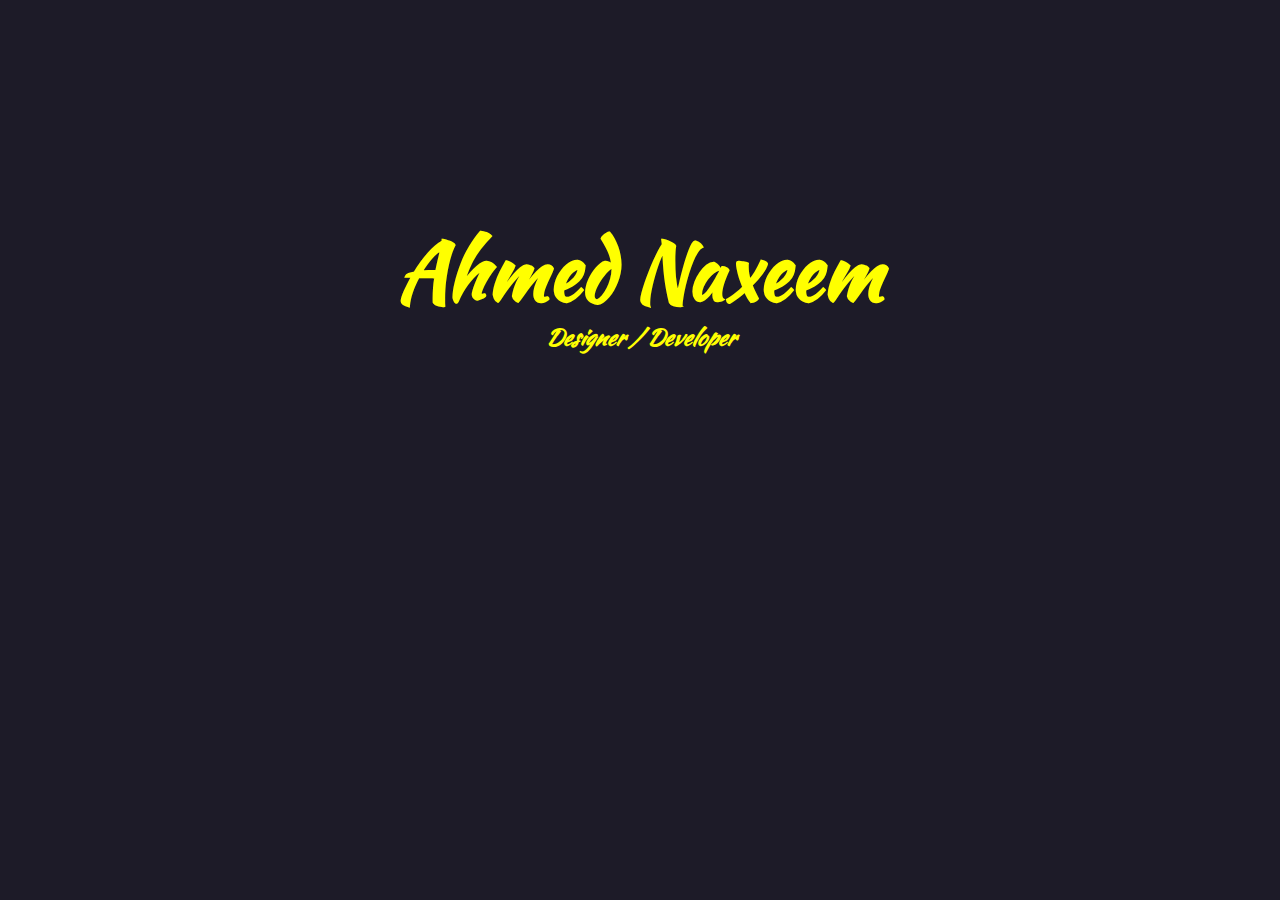
<file: index.html>
<!doctype html>
<html lang="en">
<head>
	<meta charset="utf-8">
	<title>Ahmed Naxeem - designer. developer.</title>
	<meta name="description" content="Experienced graphic designer, Northumbria Uni & AOD graduate.">
	<meta name="keywords" content="Naxeem, Ahmed Naxeem, web, web design, ui, ui design, ui/ux, user interface, user interface design, app, app design, graphic, design, branding, event branding, logo, logo design, brand identity design, advertising, advertisement, art, portfolio, naxeem's portfolio, photoshop, illustrator, flash, cs5, cs6, html, freelance, freelancer, northumbria, AOD, Academy of design, sri lanka, fuvahmulah, maldives, maldivian, forkland, gn, gnaviyani, atoll, designer, web, developer"/>
	<meta name="robots" content="index, follow">
	<meta name="author" content="Ahmed Naxeem">
	<meta name="viewport" content="user-scalable=no, initial-scale=1.0, maximum-scale=1.0, width=device-width">
	<meta name="apple-mobile-web-app-capable" content="yes"/>
	<meta property="og:title" content="Ahmed Naxeem - designer. developer.">
	<meta property="og:site_name" content="naxeem">
	<meta property="og:url" content="http://naxeem.com">
	<meta property="og:description" content="Experienced graphic designer, Northumbria Uni & AOD graduate.">
	<meta property="og:type" content="profile">
	<meta property="og:image" content="http://naxeem.com/old4/images/me-illustration.JPG">
	<meta property="og:image:type" content="image/jpg">
	<meta http-equiv="X-UA-Compatible" content="IE=11">
	<link rel="shortcut icon" type="image/x-icon" href="favicon.png">
	<link rel="icon" href="/favicon.png">
	<link rel="canonical" href="http://naxeem.github.io" />
	<link href="https://fonts.googleapis.com/css?family=Kaushan+Script" rel="stylesheet">
	<link rel="stylesheet" href="./style.css?v=2017JANhehe">
<script type="text/javascript">
    var host = "naxeem.com";
    if ((host == window.location.host) && (window.location.protocol != "https:"))
        window.location.protocol = "https";
</script>
</head>

<body>
	<main class="main" itemtype="http://schema.org/Person">
		<h1 itemprop="name"><a traget="_blank" href="https://twitter.com/messages/compose?recipient_id=16652262" class="twitter-dm-button" data-size="large" data-screen-name="naxeem" data-show-count="false">Ahmed Naxeem</a><script async src="//platform.twitter.com/widgets.js" charset="utf-8"></script></h1>
		<h2 itemprop="jobTitle"><a href="https://www.naxeem.com" title="My website"><span>Designer / Developer</span></a></h2>
		<article>
			<p></p>
		</article>
		<p itemprop="address" itemscope itemtype="http://schema.org/PostalAddress">
			Based in <span itemprop="addressLocality">Fuvahmulah City</span>, <span itemprop="addressRegion">Maldives</span>
		</p>
	</main>
</body>
</html>
</file>
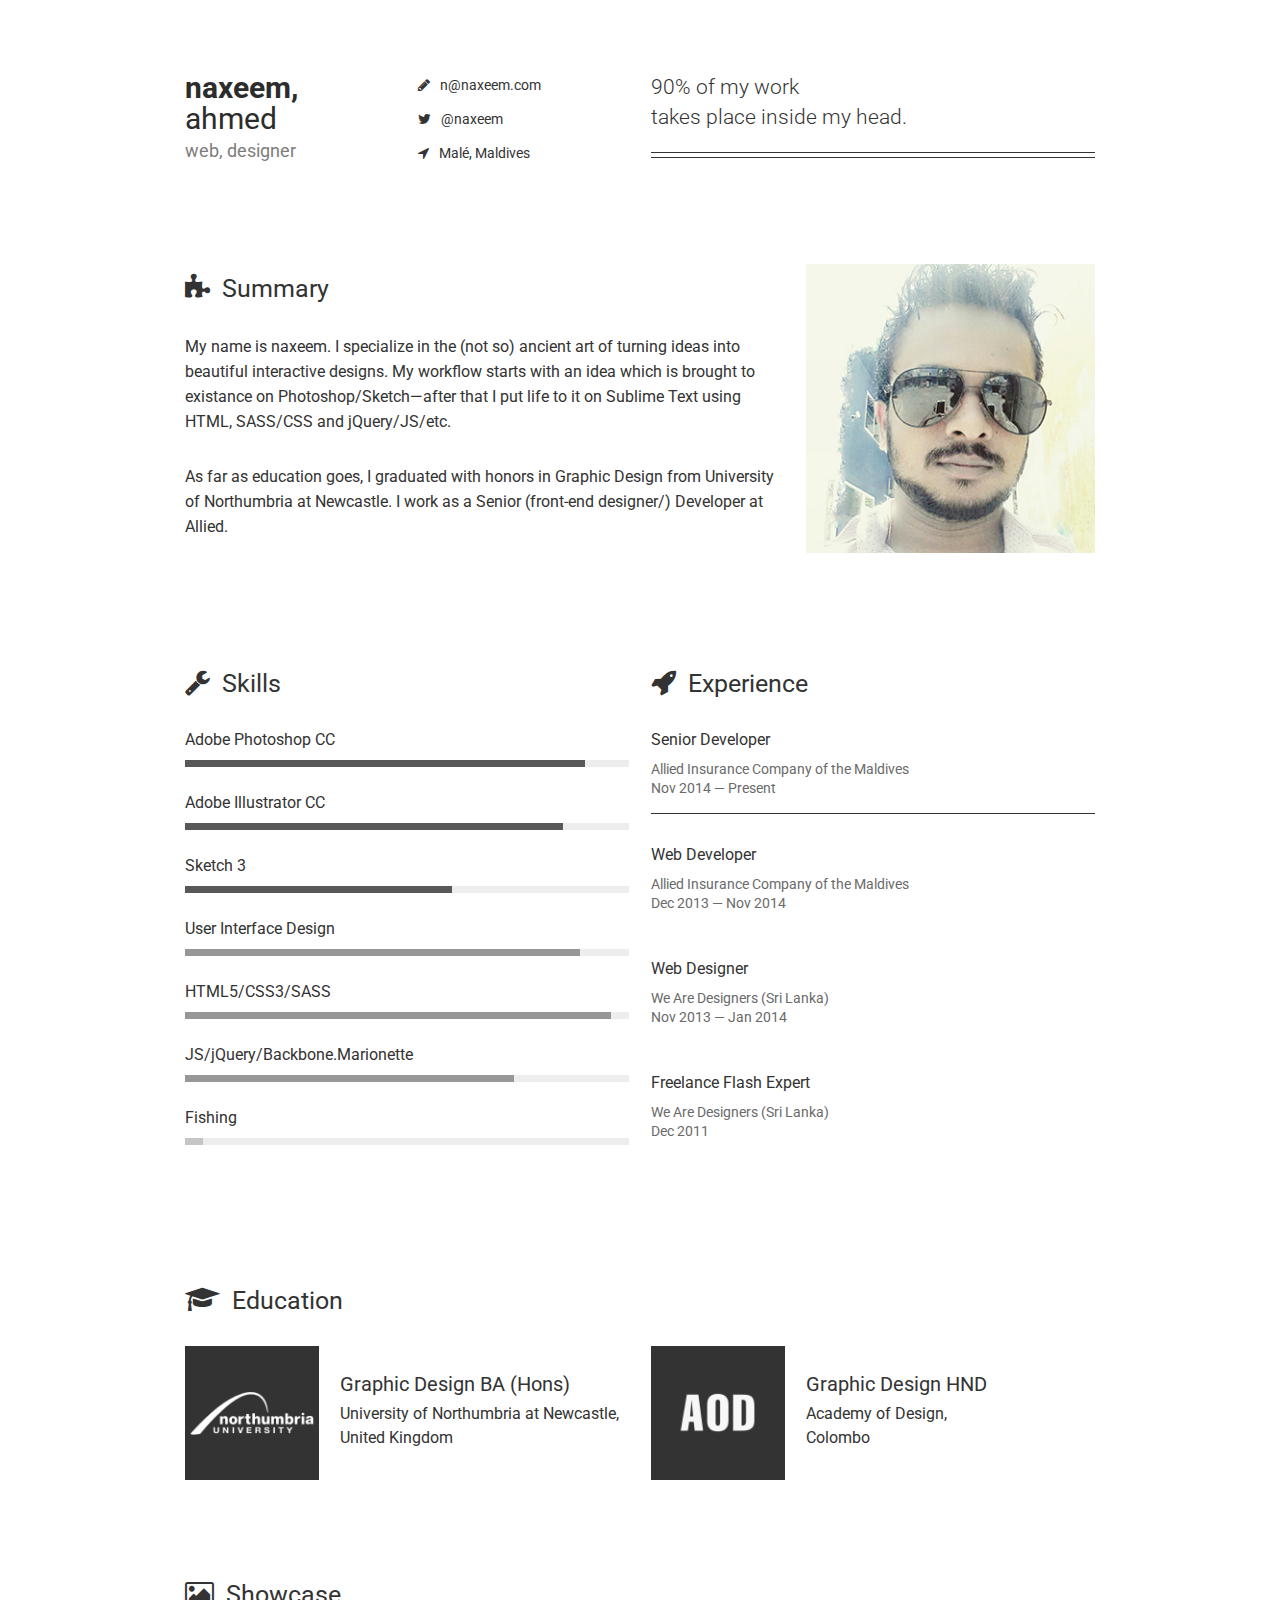
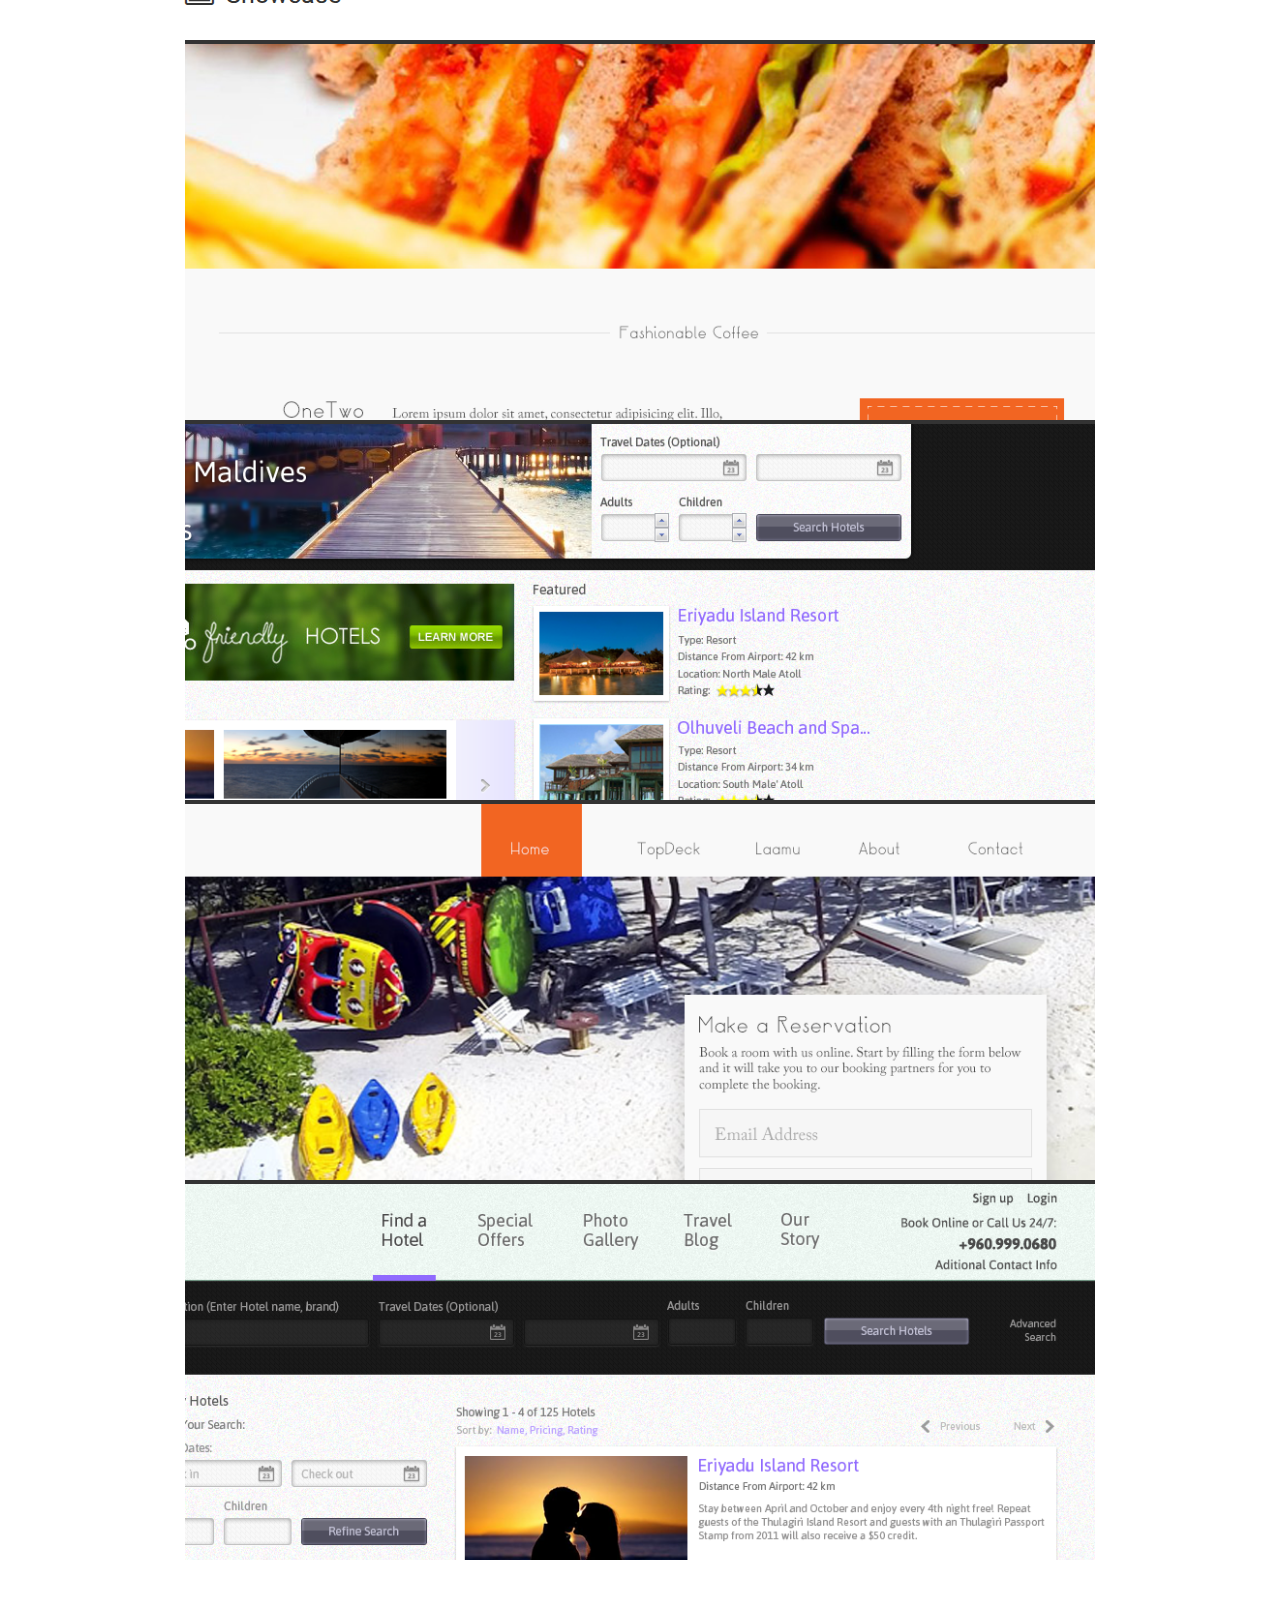
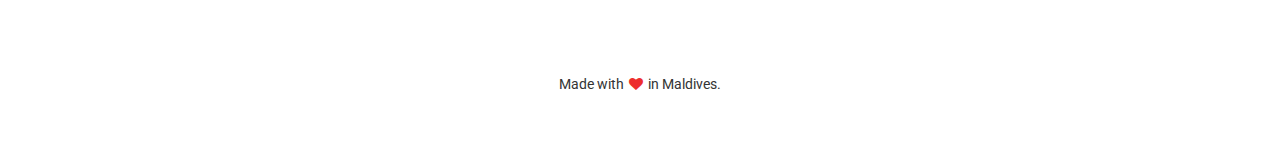
<file: old2/index.html>
<!doctype html>
<html lang="en">
<head>
	<meta charset="UTF-8">
	<meta http-equiv="X-UA-Compatible" content="IE=edge,chrome=1">
	<title>Ahmed Naxeem - Web Designer from Maldives.</title>
	<meta name="viewport"  content="initial-scale=1, width=device-width">

	<meta name="apple-mobile-web-app-capable" content="yes">
    <meta name="mobile-web-app-capable" content="yes">

    <link rel="shortcut icon" type="image/x-icon" href="favicon.png">
	<link rel="icon" href="/favicon.png">

    <link rel="apple-touch-icon" href="./images/apple-touch-icon-precomposed.png">
    <link rel="apple-touch-icon" sizes="72x72" href="./images/apple-touch-icon-72x72-precomposed.png">
    <link rel="apple-touch-icon" sizes="114x114" href="./images/apple-touch-icon-114x114-precomposed.png">
    <link rel="apple-touch-icon" sizes="144x144" href="./images/apple-touch-icon-144x144-precomposed.png">

    <link rel="touch-icon" href="./images/apple-touch-icon-precomposed.png">
    <link rel="touch-icon" sizes="72x72" href="./images/apple-touch-icon-72x72-precomposed.png">
    <link rel="touch-icon" sizes="114x114" href="./images/apple-touch-icon-114x114-precomposed.png">
    <link rel="touch-icon" sizes="144x144" href="./images/apple-touch-icon-144x144-precomposed.png">

	<meta name="keywords" content="Naxeem, Ahmed Naxeem, web, web design, ui, ui design, ui/ux, user interface, user interface design, app, app design, graphic, design, branding, event branding, logo, logo design, brand identity design, advertising, advertisement, art, portfolio, naxeem's portfolio, photoshop, illustrator, flash, cs5, cs6, html, freelance, freelancer, northumbria, AOD, Academy of design, sri lanka, fuvahmulah, maldives, maldivian, forkland, gn, gnaviyani, atoll, designer, web, developer">
	<meta name="description" content="I am a Web, Graphic Designer from Maldives.">
	
	<link rel="stylesheet" href="//maxcdn.bootstrapcdn.com/font-awesome/4.2.0/css/font-awesome.min.css">
	<link href='http://fonts.googleapis.com/css?family=Roboto:400,700' rel='stylesheet' type='text/css'>
	<link rel="stylesheet" href="./style.css">
</head>
<body>
	<header class="page-header">
		<div class="page-title">
			<div class="mobile-pro-pic">
				<span>
					<img src="./images/me2.png" alt="A picture of Me">
				</span>
			</div>
			<h1>
				<a href="/" title="Home">naxeem,<span>ahmed</span></a>
				<span class="headline">web, designer</span>
			</h1>
		</div>
		<div class="contact-info">

			<a href="mailto:n@naxeem.com"><i class="fa fa-pencil"></i>&#110;&#64;&#110;&#97;&#120;&#101;&#101;&#109;&#46;&#99;&#111;&#109;</a>
			<!-- <a href="mailto:hello@littleredgiant.com"><i class="fa fa-pencil"></i>&#104;&#101;&#108;&#108;&#111;&#064;&#108;&#105;&#116;&#116;&#108;&#101;&#114;&#101;&#100;&#103;&#105;&#097;&#110;&#116;&#046;&#099;&#111;&#109;</a> -->
			<a href="https://twitter.com/naxeem"><i class="fa fa-twitter"></i>@naxeem</a>
			<a href=""><i class="fa fa-location-arrow"></i>Malé, Maldives</a>
		</div>
		<div class="header-quote">
			<blockquote>90% of my work<br>
			takes place inside my head.</blockquote>
		</div>
	</header>

	<section class="summary">
		<div class="text">
			<h2 class="title"><i class="fa fa-puzzle-piece"></i>Summary</h2>
			<p>My name is naxeem. I specialize in the (not so) ancient art of turning ideas into beautiful interactive designs. My workflow starts with an idea which is brought to existance on Photoshop/Sketch—after that I put life to it on Sublime Text using HTML, SASS/CSS and jQuery/JS/etc.</p>
			<p>As far as education goes, I graduated with honors in Graphic Design from University of Northumbria at Newcastle. I work as a Senior (front-end designer/) Developer at Allied.</p>
		</div>
		<div class="image">
			<img src="./images/me2.png" alt="A picture of Me">
		</div>
	</section>

	<div class="row">
		<section class="skills">
			<h2 class="title"><i class="fa fa-wrench"></i>Skills</h2>
			<ul>
				<li>
					Adobe Photoshop CC
					<span class="meter">
						<span style="width:90%"></span>
					</span>
				</li>
				<li>
					Adobe Illustrator CC
					<span class="meter">
						<span style="width:85%"></span>
					</span>
				</li>
				<li>
					Sketch 3
					<span class="meter">
						<span style="width:60%"></span>
					</span>
				</li>
				<li class="lighter">
					User Interface Design
					<span class="meter">
						<span style="width:89%"></span>
					</span>
				</li>
				<li class="lighter">
					HTML5/CSS3/SASS
					<span class="meter">
						<span style="width:96%"></span>
					</span>
				</li>
				<li class="lighter">
					JS/jQuery/Backbone.Marionette
					<span class="meter">
						<span style="width:74%"></span>
					</span>
				</li>
				<li class="nothing">
					Fishing
					<span class="meter">
						<span style="width:4%"></span>
					</span>
				</li>
			</ul>
		</section>

		<section class="experience">
			<h2 class="title"><i class="fa fa-rocket"></i>Experience</h2>
			<ul>
				<li class="now">
					<h3>Senior Developer</h3>
					<span class="company">Allied Insurance Company of the Maldives</span>
					<span class="timeframe">Nov 2014 — Present</span>
				</li>
				<li>
					<h3>Web Developer</h3>
					<span class="company">Allied Insurance Company of the Maldives</span>
					<span class="timeframe">Dec 2013 — Nov 2014</span>
				</li>
				<li>
					<h3>Web Designer</h3>
					<span class="company">We Are Designers (Sri Lanka)</span>
					<span class="timeframe">Nov 2013 — Jan 2014</span>
				</li>
				<li>
					<h3>Freelance Flash Expert</h3>
					<span class="company">We Are Designers (Sri Lanka)</span>
					<span class="timeframe">Dec 2011</span>
				</li>
			</ul>
		</section>
	</div>

	<section class="education">
		<h2 class="title"><i class="fa fa-graduation-cap"></i>Education</h2>
		<ul>
			<li>
				<div class="image">
					<img src="./images/northumbria.png" alt="University of Northumbria at Newcastle">
				</div>
				<div class="info">
					<h3>Graphic Design BA (Hons)</h3>
					<span>University of Northumbria at Newcastle,<br>United Kingdom</span>
				</div>
			</li>
			<li>
				<div class="image">
					<img src="./images/aod.png" alt="Academy of Design">
				</div>
				<div class="info">
					<h3>Graphic Design HND</h3>
					<span>Academy of Design,<br>Colombo</span>
				</div>
			</li>
		</ul>
	</section>
	<section class="showcase">
		<h2 class="title"><i class="fa fa-image"></i>Showcase</h2>

		<ul>
			<li>
				<img src="./showcase/intr.png" alt="">
			</li>
			<li>
				<img src="./showcase/jk.png" alt="">
			</li>
			<li>
				<img src="./showcase/res.png" alt="">
			</li>
			<li>
				<img src="./showcase/23.png" alt="">
			</li>
		</ul>
	</section>
	<footer class="page-footer">
		<p>Made with<i class="fa fa-heart"></i>in Maldives.</p>
	</footer>
<script>
  (function(i,s,o,g,r,a,m){i['GoogleAnalyticsObject']=r;i[r]=i[r]||function(){
  (i[r].q=i[r].q||[]).push(arguments)},i[r].l=1*new Date();a=s.createElement(o),
  m=s.getElementsByTagName(o)[0];a.async=1;a.src=g;m.parentNode.insertBefore(a,m)
  })(window,document,'script','//www.google-analytics.com/analytics.js','ga');

  ga('create', 'UA-15090277-9', 'auto');
  ga('send', 'pageview');

</script>
</body>
</html>
</file>
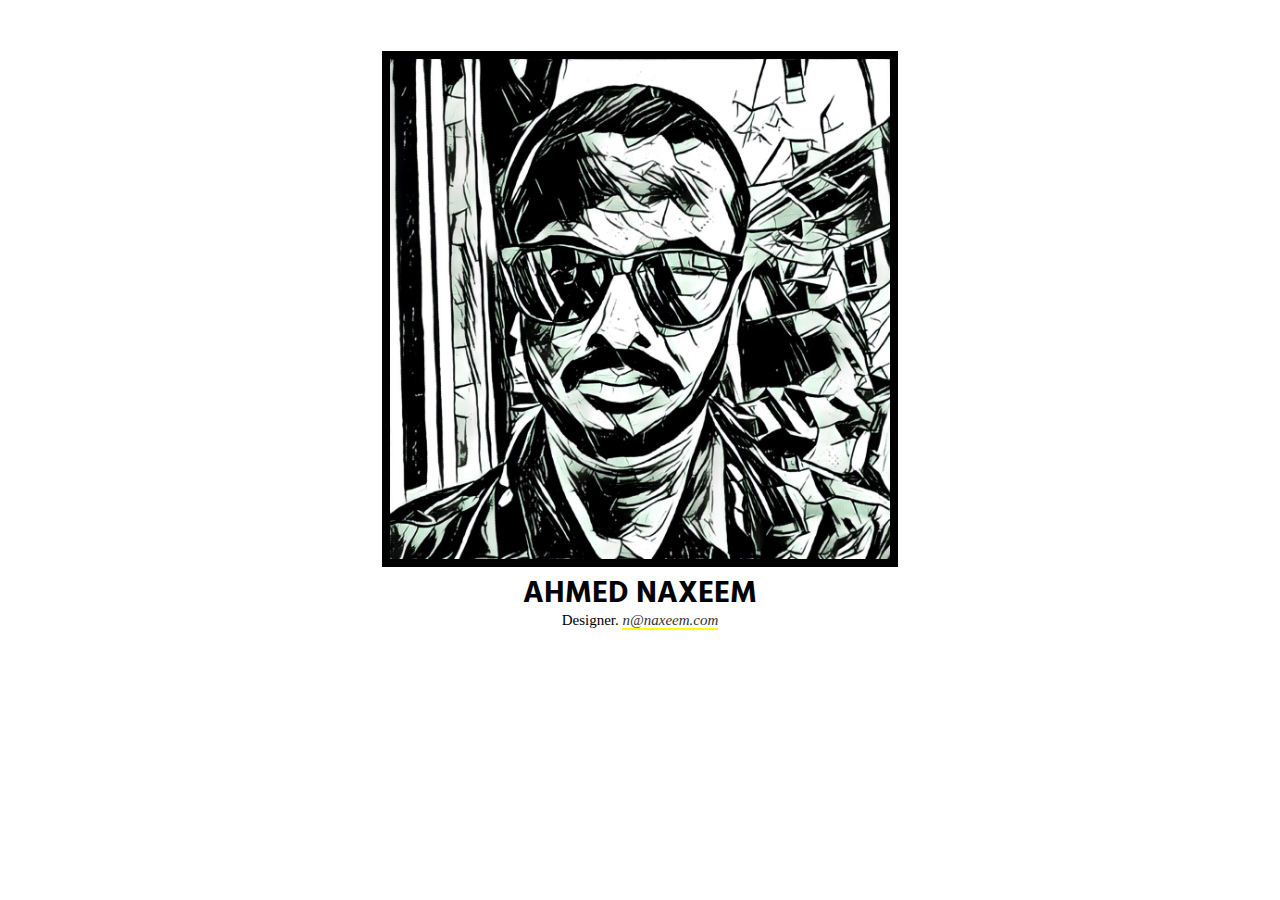
<file: old4/index.html>
<!doctype html>
<html lang="en">
<head>
	<meta charset="UTF-8">
	<meta http-equiv="X-UA-Compatible" content="IE=edge,chrome=1">
	<title>Ahmed Naxeem - Designer.</title>
	<meta name="viewport"  content="initial-scale=1, width=device-width">

	<meta name="apple-mobile-web-app-capable" content="yes">
    <meta name="mobile-web-app-capable" content="yes">

    <link rel="shortcut icon" type="image/x-icon" href="favicon.png">
	<link rel="icon" href="/favicon.png">

	<meta name="keywords" content="Naxeem, Ahmed Naxeem, web, web design, ui, ui design, ui/ux, user interface, user interface design, app, app design, graphic, design, branding, event branding, logo, logo design, brand identity design, advertising, advertisement, art, portfolio, naxeem's portfolio, photoshop, illustrator, flash, cs5, cs6, html, freelance, freelancer, northumbria, AOD, Academy of design, sri lanka, fuvahmulah, maldives, maldivian, forkland, gn, gnaviyani, atoll, designer, web, developer">
	<meta name="description" content="I am a Designer.">

	<link href="https://fonts.googleapis.com/css?family=Hind+Guntur:700,400" rel="stylesheet">

	<style type="text/css" media="screen">
		.picture {
			max-width: 500px;
			height: 500px;
			margin: 4% auto 0;
			background-repeat: no-repeat;
			background-size: cover;
			background-position: center center;
			border: 8px solid #000;
		}

		h1 {
			font-family: 'Hind Guntur', sans-serif;
			text-transform: uppercase;
			text-align: center;
			padding: 0 10px;
			margin: 15px 0 0;
			font-size: 30px;
			line-height: 30px;
		}

		span {
			display: block;
			text-align: center;
			padding: 0 10px;
			font-size: 15px;
			font-weight: normal;
		}

		a {
			border-bottom: 2px solid #ffff00;
			text-decoration: none;
			font-style: italic;
			color: #333;
		}
	</style>
	
</head>
<body>
	<div class="picture" style="background-image:url(./images/me-illustration.JPG)"></div>
	<h1>Ahmed Naxeem</h1>
	<span>Designer. <a href="mailto:n@naxeem.com" title="Mail me">n@naxeem.com</a></span>
</body>
</html>
</file>
<file: style.css>
/*!
 * 1.0 Reset
 *
 * Resetting and rebuilding styles have been helped along thanks to the fine
 * work of Eric Meyer http://meyerweb.com/eric/tools/css/reset/index.html
 * along with Nicolas Gallagher and Jonathan Neal
 * http://necolas.github.com/normalize.css/ and Blueprint
 * http://www.blueprintcss.org/
 *
 * -----------------------------------------------------------------------------
 */html,body,div,span,applet,object,iframe,h1,h2,h3,h4,h5,h6,p,blockquote,pre,a,abbr,acronym,address,big,cite,code,del,dfn,em,font,ins,kbd,q,s,samp,small,strike,strong,sub,sup,tt,var,dl,dt,dd,ol,ul,li,fieldset,form,label,legend,table,caption,tbody,tfoot,thead,tr,th,td{border:0;font-family:inherit;font-size:100%;font-style:inherit;font-weight:inherit;margin:0;outline:0;padding:0;vertical-align:baseline}article,aside,details,figcaption,figure,footer,header,hgroup,nav,section{display:block}audio,canvas,video{display:inline-block;max-width:100%}html{overflow-y:scroll;-webkit-text-size-adjust:100%;-ms-text-size-adjust:100%}body,button,input,select,textarea{color:#2b2b2b;font-family:Lato, sans-serif;font-size:16px;font-weight:400;line-height:1.5}body{background:#f5f5f5}a{color:#333;text-decoration:none}a:focus{outline:thin dotted}a:hover,a:active{outline:0}a:active,a:hover{color:#F44336}h1,h2,h3,h4,h5,h6{clear:both;font-weight:700;margin:36px 0 12px}h1{font-size:26px;line-height:1.3846153846}h2{font-size:24px;line-height:1}h3{font-size:22px;line-height:1.0909090909}h4{font-size:20px;line-height:1.2}h5{font-size:18px;line-height:1.3333333333}h6{font-size:16px;line-height:1.5}address{font-style:italic;margin-bottom:24px}abbr[title]{border-bottom:1px dotted #2b2b2b;cursor:help}b,strong{font-weight:700}cite,dfn,em,i{font-style:italic}mark,ins{background:#fff9c0;text-decoration:none}p{margin-bottom:24px}code,kbd,tt,var,samp,pre{font-family:monospace, serif;font-size:15px;-webkit-hyphens:none;-moz-hyphens:none;-ms-hyphens:none;hyphens:none;line-height:1.6}pre{border:1px solid rgba(0,0,0,0.1);-webkit-box-sizing:border-box;-moz-box-sizing:border-box;box-sizing:border-box;margin-bottom:24px;max-width:100%;overflow:auto;padding:12px;white-space:pre;white-space:pre-wrap;word-wrap:break-word}blockquote,q{-webkit-hyphens:none;-moz-hyphens:none;-ms-hyphens:none;hyphens:none;quotes:none}blockquote:before,blockquote:after,q:before,q:after{content:"";content:none}blockquote{color:#767676;font-size:19px;font-style:italic;font-weight:300;line-height:1.2631578947;margin-bottom:24px}blockquote cite,blockquote small{color:#2b2b2b;font-size:16px;font-weight:400;line-height:1.5}blockquote em,blockquote i,blockquote cite{font-style:normal}blockquote strong,blockquote b{font-weight:400}small{font-size:smaller}big{font-size:125%}sup,sub{font-size:75%;height:0;line-height:0;position:relative;vertical-align:baseline}sup{bottom:1ex}sub{top:.5ex}dl{margin-bottom:24px}dt{font-weight:bold}dd{margin-bottom:24px}ul,ol{list-style:none;margin:0 0 24px 20px}ul{list-style:disc}ol{list-style:decimal}li>ul,li>ol{margin:0 0 0 20px}img{-ms-interpolation-mode:bicubic;border:0;vertical-align:middle}figure{margin:0}fieldset{border:1px solid rgba(0,0,0,0.1);margin:0 0 24px;padding:11px 12px 0}legend{white-space:normal}button,input,select,textarea{-webkit-box-sizing:border-box;-moz-box-sizing:border-box;box-sizing:border-box;font-size:100%;margin:0;max-width:100%;vertical-align:baseline}button,input{line-height:normal}input,textarea{background-image:-webkit-linear-gradient(rgba(255,255,255,0), rgba(255,255,255,0))}button,html input[type="button"],input[type="reset"],input[type="submit"]{-webkit-appearance:button;cursor:pointer}button[disabled],input[disabled]{cursor:default}input[type="checkbox"],input[type="radio"]{padding:0}input[type="search"]{-webkit-appearance:textfield}input[type="search"]::-webkit-search-decoration{-webkit-appearance:none}button::-moz-focus-inner,input::-moz-focus-inner{border:0;padding:0}textarea{overflow:auto;vertical-align:top}table,th,td{border:1px solid rgba(0,0,0,0.1)}table{border-collapse:separate;border-spacing:0;border-width:1px 0 0 1px;margin-bottom:24px;width:100%}caption,th,td{font-weight:normal;text-align:left}th{border-width:0 1px 1px 0;font-weight:bold}td{border-width:0 1px 1px 0}del{color:#767676}hr{background-color:rgba(0,0,0,0.1);border:0;height:1px;margin-bottom:23px}::selection{background:#ffff00;color:#333;text-shadow:none}::-moz-selection{background:#ffff00;color:#333;text-shadow:none}html{box-sizing:border-box}*,*::after,*::before{box-sizing:inherit}body{font-family:'Kaushan Script', cursive;background-color:#1D1B28;color:#ffff00}a{color:#ffff00}.main{padding:15px;text-align:center}.main p{display:none}h1{font-size:5em;margin:16% 0 0;padding:0}h2{font-size:1.4em;margin:0 0 10px;padding:0;font-style:italic}
</file>
<file: old2/style.css>
/*!
 * 1.0 Reset
 *
 * Resetting and rebuilding styles have been helped along thanks to the fine
 * work of Eric Meyer http://meyerweb.com/eric/tools/css/reset/index.html
 * along with Nicolas Gallagher and Jonathan Neal
 * http://necolas.github.com/normalize.css/ and Blueprint
 * http://www.blueprintcss.org/
 *
 * -----------------------------------------------------------------------------
 */html,body,div,span,applet,object,iframe,h1,h2,h3,h4,h5,h6,p,blockquote,pre,a,abbr,acronym,address,big,cite,code,del,dfn,em,font,ins,kbd,q,s,samp,small,strike,strong,sub,sup,tt,var,dl,dt,dd,ol,ul,li,fieldset,form,label,legend,table,caption,tbody,tfoot,thead,tr,th,td{border:0;font-family:inherit;font-size:100%;font-style:inherit;font-weight:inherit;margin:0;outline:0;padding:0;vertical-align:baseline}article,aside,details,figcaption,figure,footer,header,hgroup,nav,section{display:block}audio,canvas,video{display:inline-block;max-width:100%}html{overflow-y:scroll;-webkit-text-size-adjust:100%;-ms-text-size-adjust:100%}body,button,input,select,textarea{color:#2b2b2b;font-family:Lato, sans-serif;font-size:16px;font-weight:400;line-height:1.5}body{background:#f5f5f5}a{color:#24890d;text-decoration:none}a:focus{outline:thin dotted}a:hover,a:active{outline:0}a:active,a:hover{color:#41a62a}h1,h2,h3,h4,h5,h6{clear:both;font-weight:700;margin:36px 0 12px}h1{font-size:26px;line-height:1.3846153846}h2{font-size:24px;line-height:1}h3{font-size:22px;line-height:1.0909090909}h4{font-size:20px;line-height:1.2}h5{font-size:18px;line-height:1.3333333333}h6{font-size:16px;line-height:1.5}address{font-style:italic;margin-bottom:24px}abbr[title]{border-bottom:1px dotted #2b2b2b;cursor:help}b,strong{font-weight:700}cite,dfn,em,i{font-style:italic}mark,ins{background:#fff9c0;text-decoration:none}p{margin-bottom:24px}code,kbd,tt,var,samp,pre{font-family:monospace, serif;font-size:15px;-webkit-hyphens:none;-moz-hyphens:none;-ms-hyphens:none;hyphens:none;line-height:1.6}pre{border:1px solid rgba(0,0,0,0.1);-webkit-box-sizing:border-box;-moz-box-sizing:border-box;box-sizing:border-box;margin-bottom:24px;max-width:100%;overflow:auto;padding:12px;white-space:pre;white-space:pre-wrap;word-wrap:break-word}blockquote,q{-webkit-hyphens:none;-moz-hyphens:none;-ms-hyphens:none;hyphens:none;quotes:none}blockquote:before,blockquote:after,q:before,q:after{content:"";content:none}blockquote{color:#767676;font-size:19px;font-style:italic;font-weight:300;line-height:1.2631578947;margin-bottom:24px}blockquote cite,blockquote small{color:#2b2b2b;font-size:16px;font-weight:400;line-height:1.5}blockquote em,blockquote i,blockquote cite{font-style:normal}blockquote strong,blockquote b{font-weight:400}small{font-size:smaller}big{font-size:125%}sup,sub{font-size:75%;height:0;line-height:0;position:relative;vertical-align:baseline}sup{bottom:1ex}sub{top:.5ex}dl{margin-bottom:24px}dt{font-weight:bold}dd{margin-bottom:24px}ul,ol{list-style:none;margin:0 0 24px 20px}ul{list-style:disc}ol{list-style:decimal}li>ul,li>ol{margin:0 0 0 20px}img{-ms-interpolation-mode:bicubic;border:0;vertical-align:middle}figure{margin:0}fieldset{border:1px solid rgba(0,0,0,0.1);margin:0 0 24px;padding:11px 12px 0}legend{white-space:normal}button,input,select,textarea{-webkit-box-sizing:border-box;-moz-box-sizing:border-box;box-sizing:border-box;font-size:100%;margin:0;max-width:100%;vertical-align:baseline}button,input{line-height:normal}input,textarea{background-image:-webkit-linear-gradient(rgba(255,255,255,0), rgba(255,255,255,0))}button,html input[type="button"],input[type="reset"],input[type="submit"]{-webkit-appearance:button;cursor:pointer}button[disabled],input[disabled]{cursor:default}input[type="checkbox"],input[type="radio"]{padding:0}input[type="search"]{-webkit-appearance:textfield}input[type="search"]::-webkit-search-decoration{-webkit-appearance:none}button::-moz-focus-inner,input::-moz-focus-inner{border:0;padding:0}textarea{overflow:auto;vertical-align:top}table,th,td{border:1px solid rgba(0,0,0,0.1)}table{border-collapse:separate;border-spacing:0;border-width:1px 0 0 1px;margin-bottom:24px;width:100%}caption,th,td{font-weight:normal;text-align:left}th{border-width:0 1px 1px 0;font-weight:bold}td{border-width:0 1px 1px 0}del{color:#767676}hr{background-color:rgba(0,0,0,0.1);border:0;height:1px;margin-bottom:23px}::selection{background:#24890d;color:#fff;text-shadow:none}::-moz-selection{background:#24890d;color:#fff;text-shadow:none}*{-webkit-box-sizing:border-box;-moz-box-sizing:border-box;box-sizing:border-box}body{font-family:'Roboto', sans-serif;background-color:#fff;color:#333}.page-header{max-width:68em;margin-left:auto;margin-right:auto;max-width:940px;padding:72px 15px 45px}.page-header:after{content:"";display:table;clear:both}.page-header .page-title{float:left;display:block;margin-right:2.35765%;width:23.23176%}.page-header .page-title:last-child{margin-right:0}@media screen and (max-width: 768px){.page-header .page-title{float:left;display:block;margin-right:2.35765%;width:40.29137%}.page-header .page-title:last-child{margin-right:0}}@media screen and (max-width: 480px){.page-header .page-title{float:left;display:block;margin-right:2.35765%;width:100%}.page-header .page-title:last-child{margin-right:0}}.page-header .page-title h1{margin:0;padding:0;font-size:30px;font-weight:700;line-height:31px}@media screen and (max-width: 480px){.page-header .page-title h1{text-align:center}}.page-header .page-title h1 a{color:#2C2C2C}.page-header .page-title h1 a span{font-weight:400;display:block}@media screen and (max-width: 480px){.page-header .page-title h1 a span{display:inline-block}}.page-header .page-title h1 .headline{font-weight:400;font-size:18px;line-height:24px;color:#7D7D7D;padding-top:5px;display:block}.page-header .contact-info{float:left;display:block;margin-right:2.35765%;width:23.23176%}.page-header .contact-info:last-child{margin-right:0}@media screen and (max-width: 768px){.page-header .contact-info{float:left;display:block;margin-right:2.35765%;width:48.82117%}.page-header .contact-info:last-child{margin-right:0}}@media screen and (max-width: 480px){.page-header .contact-info{float:left;display:block;margin-right:2.35765%;width:100%;text-align:center;padding:0 0 30px}.page-header .contact-info:last-child{margin-right:0}}.page-header .contact-info a{display:block;color:#333;font-size:14px;line-height:14px;padding:6px 0 14px}.page-header .contact-info a i{margin-right:10px}@media screen and (max-width: 480px){.page-header .contact-info a{display:inline-block;padding:15px 10px 0}}.page-header .header-quote{float:left;display:block;margin-right:2.35765%;width:48.82117%;border-bottom:1px solid #333}.page-header .header-quote:last-child{margin-right:0}@media screen and (max-width: 768px){.page-header .header-quote{float:left;display:block;margin-right:2.35765%;width:100%;margin-top:30px}.page-header .header-quote:last-child{margin-right:0}}.page-header .header-quote blockquote{font-style:normal;color:#333;border-bottom:1px solid #333;font-size:21px;line-height:30px;padding:0 0 20px 0;margin:0 0 4px 0}.page-header .mobile-pro-pic{display:none}.page-header .mobile-pro-pic span{display:block;border-radius:100%;overflow:hidden;width:150px;height:150px}.page-header .mobile-pro-pic span img{height:100%}@media screen and (max-width: 480px){.page-header .mobile-pro-pic{float:left;display:block;margin-right:2.35765%;width:100%;display:block;padding:0 0 30px}.page-header .mobile-pro-pic:last-child{margin-right:0}.page-header .mobile-pro-pic span{margin:0 auto}}
.summary{max-width:68em;margin-left:auto;margin-right:auto;max-width:940px;padding:45px 15px}.summary:after{content:"";display:table;clear:both}.summary .text{float:left;display:block;margin-right:2.35765%;width:65.88078%}.summary .text:last-child{margin-right:0}@media screen and (max-width: 480px){.summary .text{float:left;display:block;margin-right:2.35765%;width:100%}.summary .text:last-child{margin-right:0}}.summary .text p{font-size:16px;line-height:25px;padding:0 0 30px 0;margin:0}.summary .image{overflow:hidden;float:left;display:block;margin-right:2.35765%;width:31.76157%}.summary .image:last-child{margin-right:0}@media screen and (max-width: 480px){.summary .image{display:none}}.summary .image img{width:100%}.row{max-width:68em;margin-left:auto;margin-right:auto;max-width:940px;padding:45px 15px}.row:after{content:"";display:table;clear:both}.skills{float:left;display:block;margin-right:2.35765%;width:48.82117%}.skills:last-child{margin-right:0}@media screen and (max-width: 480px){.skills{float:left;display:block;margin-right:2.35765%;width:100%}.skills:last-child{margin-right:0}}.skills ul{margin:0;padding:0}.skills li{list-style:none;margin:0;padding:0;font-size:16px;line-height:21px}.skills li .meter{width:100%;height:7px;display:block;content:" ";background-color:#EDEDED;margin:10px 0 25px 0}.skills li .meter span{display:block;height:7px;position:relative;background-color:#585858}.skills li.lighter .meter span{background-color:#979797}.skills li.nothing .meter span{background-color:#C5C5C5}.experience{float:left;display:block;margin-right:2.35765%;width:48.82117%}.experience:last-child{margin-right:0}@media screen and (max-width: 480px){.experience{float:left;display:block;margin-right:2.35765%;width:100%;margin-top:85px}.experience:last-child{margin-right:0}}.experience ul{margin:0;padding:0}.experience li{list-style:none;margin:0 0 30px;padding:0 0 15px 0}.experience li.now{border-bottom:1px solid #333}.experience h3{font-weight:400;font-size:16px;line-height:21px;color:#333;margin:0;padding:0}.experience .company,.experience .timeframe{font-size:14px;line-height:19px;color:#6A6A6A;padding:10px 0 0 0;display:block}.experience .timeframe{padding:0}.education{max-width:68em;margin-left:auto;margin-right:auto;max-width:940px;padding:45px 15px}.education:after{content:"";display:table;clear:both}.education ul{margin:0;padding:0}.education li{margin:0;padding:0;list-style:none;float:left;display:block;margin-right:2.35765%;width:48.82117%}.education li:last-child{margin-right:0}@media screen and (max-width: 768px){.education li{float:left;display:block;margin-right:2.35765%;width:100%;margin-bottom:20px}.education li:last-child{margin-right:0}}.education .image{float:left;display:block;margin-right:4.82916%;width:30.11389%}.education .image:last-child{margin-right:0}.education .image img{width:100%}.education .info{float:left;display:block;margin-right:4.82916%;width:65.05695%}.education .info:last-child{margin-right:0}.education .info h3{font-size:20px;line-height:26px;font-weight:400;margin:25px 0 5px 0;padding:0}@media screen and (max-width: 768px){.education .info h3{margin-top:0}}.education .info span{display:block;font-size:16px;line-height:24px}.showcase{max-width:68em;margin-left:auto;margin-right:auto;max-width:940px;padding:45px 15px}.showcase:after{content:"";display:table;clear:both}.showcase ul{margin:0;padding:0;background-color:#333}.showcase li{margin:0;padding:4px 0;list-style:none;overflow:hidden;height:380px;transition:height .2s ease-out}.showcase li:hover{height:605px}@media screen and (max-width: 768px){.showcase li{height:auto}.showcase li:hover{height:auto}}.showcase li img{width:100%;padding:0;margin:0}.page-footer{max-width:68em;margin-left:auto;margin-right:auto;max-width:940px;padding:72px 15px 45px}.page-footer:after{content:"";display:table;clear:both}.page-footer p{text-align:center;color:#333;font-size:14px;line-height:14px}.page-footer p i{color:#ed2e2e;padding:0 5px}.title{font-size:25px;font-weight:400;line-height:30px;color:#333;margin:10px 0 30px;padding:0}.title i{font-size:27px;margin-right:12px}
</file>
